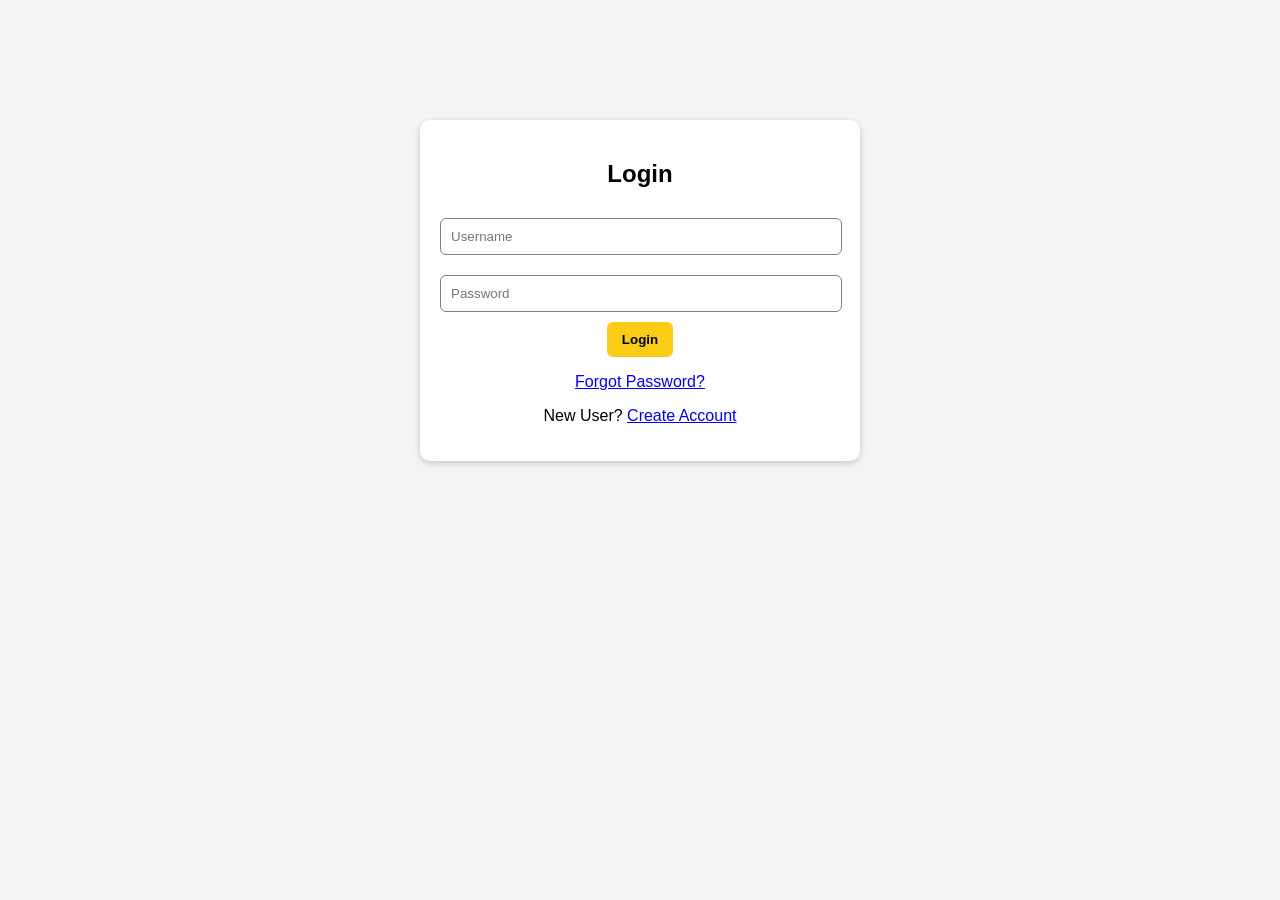
<file: index.html>
<!DOCTYPE html>
<html>
<head>
  <title>Login</title>
  <link rel="stylesheet" href="style.css">
</head>
<body>

<div class="form-box">
  <h2>Login</h2>
  <input type="text" id="loginUsername" placeholder="Username">
  <input type="password" id="loginPassword" placeholder="Password">
  <button onclick="login()">Login</button>

  <p><a href="forgot.html">Forgot Password?</a></p>
  <p>New User? <a href="signup.html">Create Account</a></p>
</div>

<script src="script.js"></script>
</body>
</html>
</file>
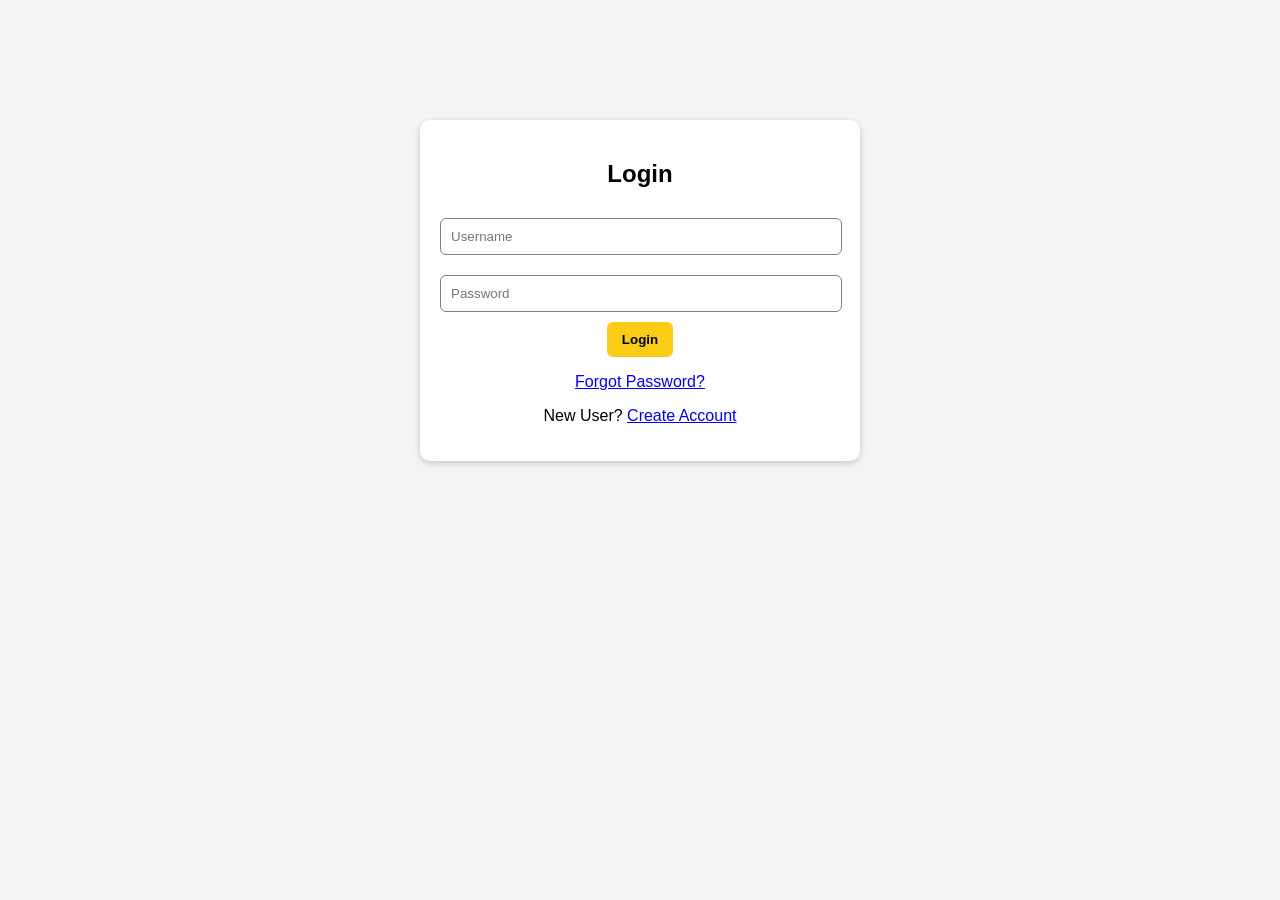
<file: dashboard.html>
<!DOCTYPE html>
<html>
<head>
  <title>Dashboard</title>
  <link rel="stylesheet" href="style.css">
</head>

<body onload="checkLogin(); loadActiveSprint();">

<div class="sidebar">
  <h2>Agile Tool</h2>
  <a href="dashboard.html">Dashboard</a>
  <a href="team.html">Team Management</a>
  <a href="sprint.html">Sprint Planning</a>
  <a href="kanban.html">Task Board</a>
  <a href="analytics.html">Analytics</a>
  <a href="#" onclick="logout()">Logout</a>
</div>

<div class="content">
  <h2>Dashboard</h2>

  <div class="card">
    <h3>Active Sprint</h3>
    <p id="activeSprint">No Sprint Created</p>
  </div>

  <div class="card">
    <h3>Modules</h3>
    <ul>
      <li>Team Management</li>
      <li>Create Sprint + Sprint History</li>
      <li>Add Task + Assign to Member</li>
      <li>Kanban Board (Drag & Drop)</li>
      <li>Analytics (Charts + Member Performance)</li>
    </ul>
  </div>

  <button class="logout-btn" onclick="logout()">Logout</button>
</div>

<script src="script.js"></script>
</body>
</html>
</file>
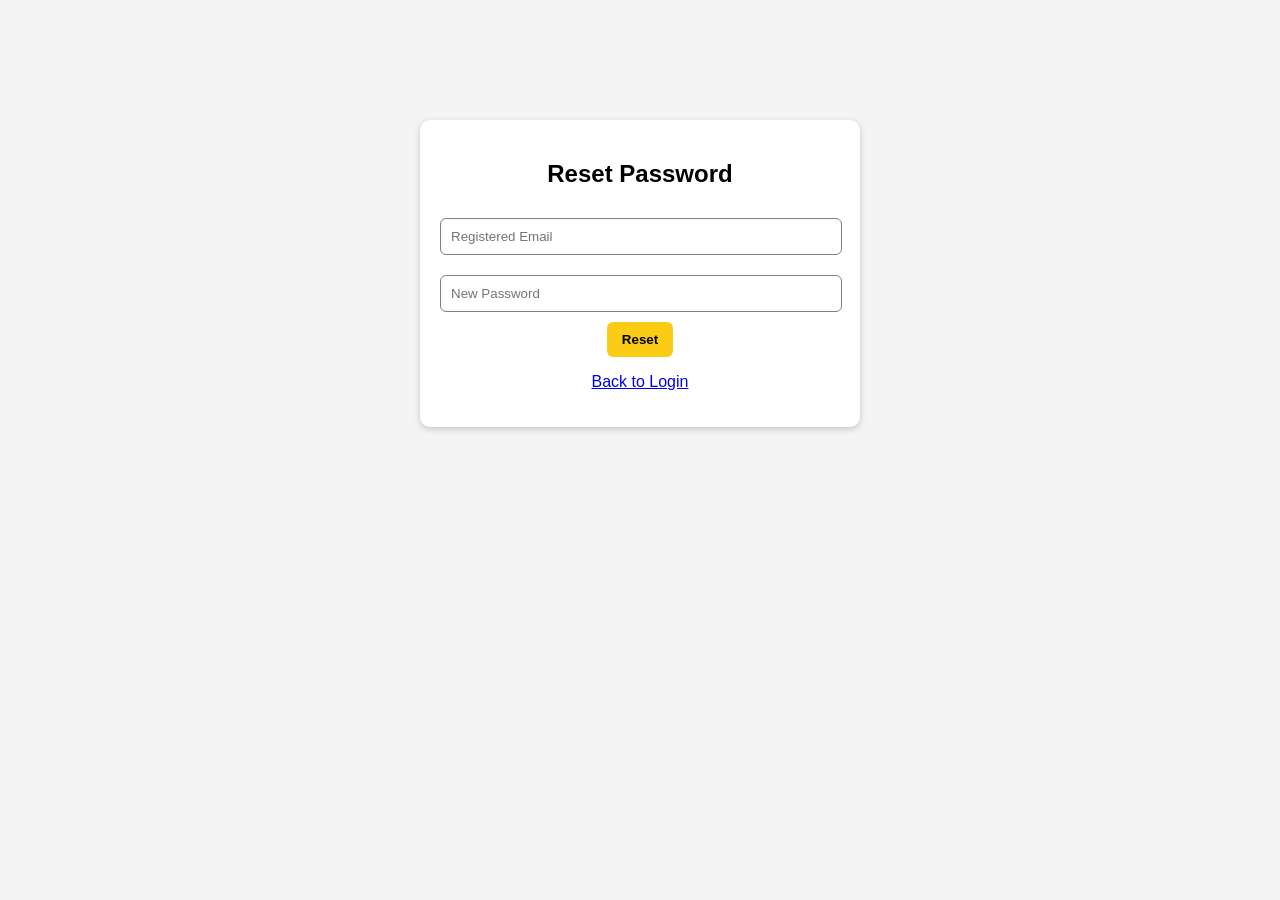
<file: forgot.html>
<!DOCTYPE html>
<html>
<head>
  <title>Forgot Password</title>
  <link rel="stylesheet" href="style.css">
</head>
<body>

<div class="form-box">
  <h2>Reset Password</h2>

  <input type="email" id="resetEmail" placeholder="Registered Email">
  <input type="password" id="resetPassword" placeholder="New Password">

  <button onclick="resetPassword()">Reset</button>

  <p><a href="index.html">Back to Login</a></p>
</div>

<script src="script.js"></script>
</body>
</html>
</file>
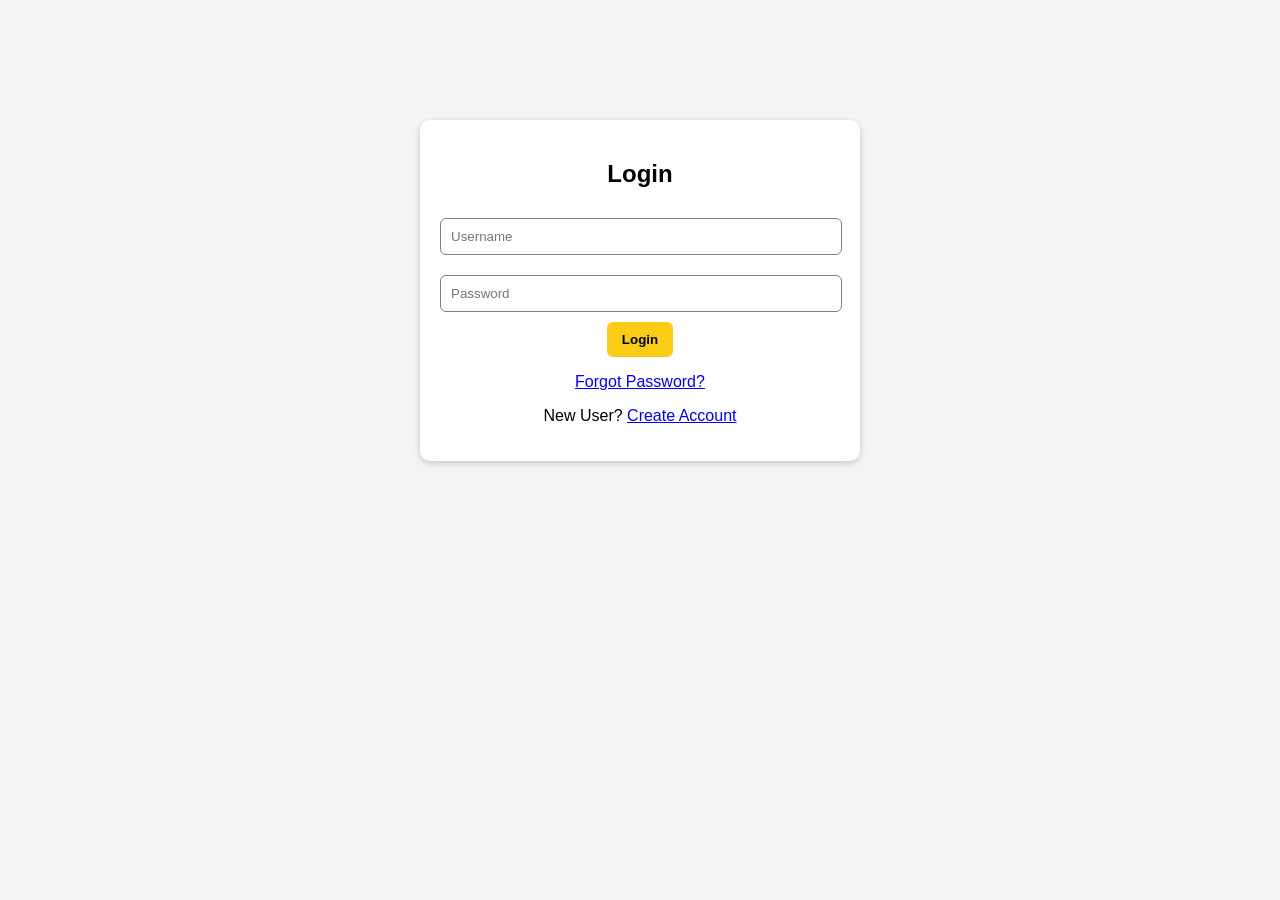
<file: kanban.html>
<!DOCTYPE html>
<html>
<head>
  <title>Kanban Board</title>
  <link rel="stylesheet" href="style.css">
</head>

<body onload="checkLogin(); loadKanban();">

<div class="sidebar">
  <h2>Agile Tool</h2>
  <a href="dashboard.html">Dashboard</a>
  <a href="team.html">Team Management</a>
  <a href="sprint.html">Sprint Planning</a>
  <a href="kanban.html">Task Board</a>
  <a href="analytics.html">Analytics</a>
  <a href="#" onclick="logout()">Logout</a>
</div>

<div class="content">
  <h2>Task Board (Kanban)</h2>

  <div class="kanban">
    <div class="column" ondrop="drop(event,'To Do')" ondragover="allowDrop(event)">
      <h3>To Do</h3>
      <div id="todo"></div>
    </div>

    <div class="column" ondrop="drop(event,'In Progress')" ondragover="allowDrop(event)">
      <h3>In Progress</h3>
      <div id="progress"></div>
    </div>

    <div class="column" ondrop="drop(event,'Done')" ondragover="allowDrop(event)">
      <h3>Done</h3>
      <div id="done"></div>
    </div>
  </div>

</div>

<script src="script.js"></script>
</body>
</html>
</file>
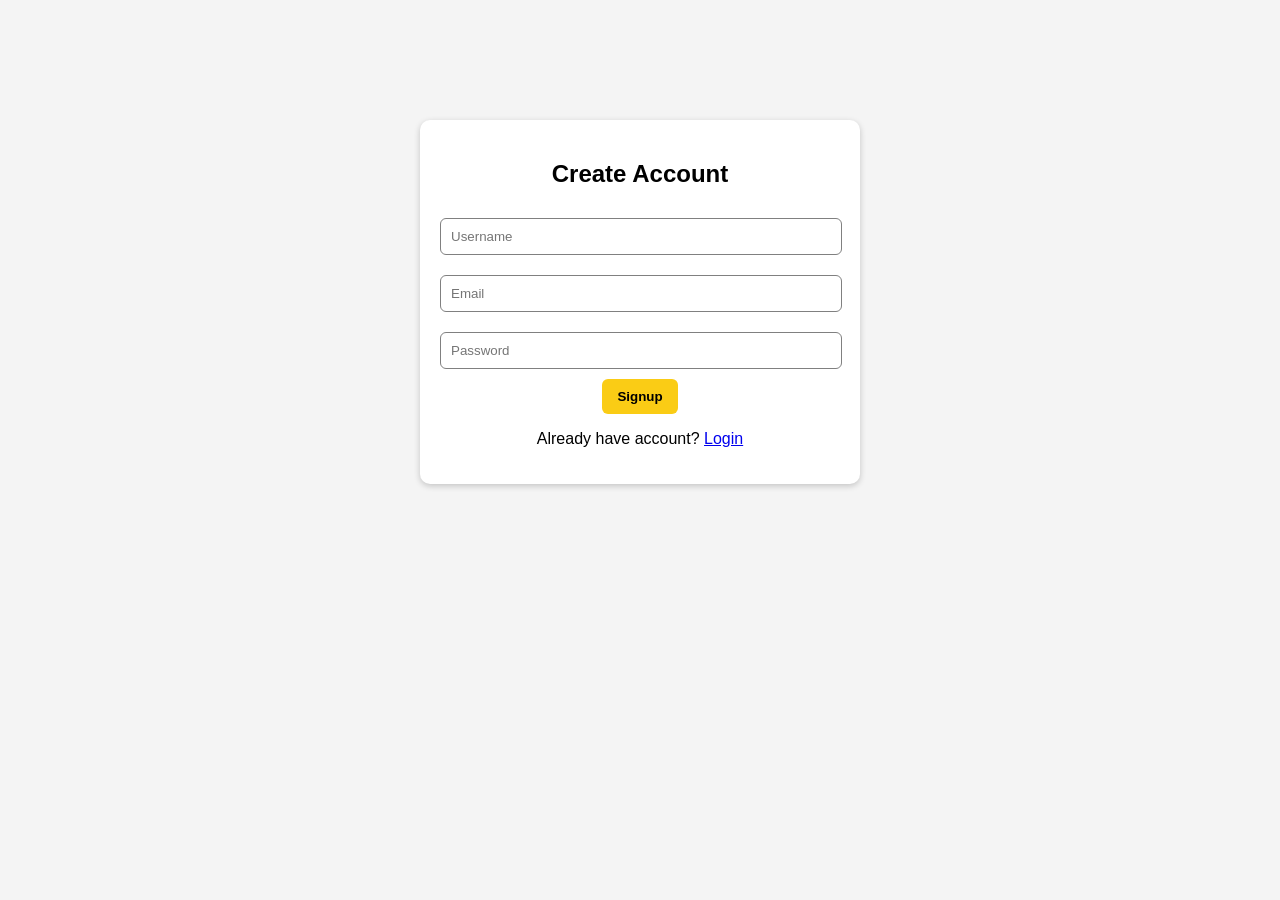
<file: signup.html>
<!DOCTYPE html>
<html>
<head>
  <title>Signup</title>
  <link rel="stylesheet" href="style.css">
</head>
<body>

<div class="form-box">
  <h2>Create Account</h2>

  <input type="text" id="signupUsername" placeholder="Username">
  <input type="email" id="signupEmail" placeholder="Email">
  <input type="password" id="signupPassword" placeholder="Password">

  <button onclick="signup()">Signup</button>

  <p>Already have account? <a href="index.html">Login</a></p>
</div>

<script src="script.js"></script>
</body>
</html>
</file>
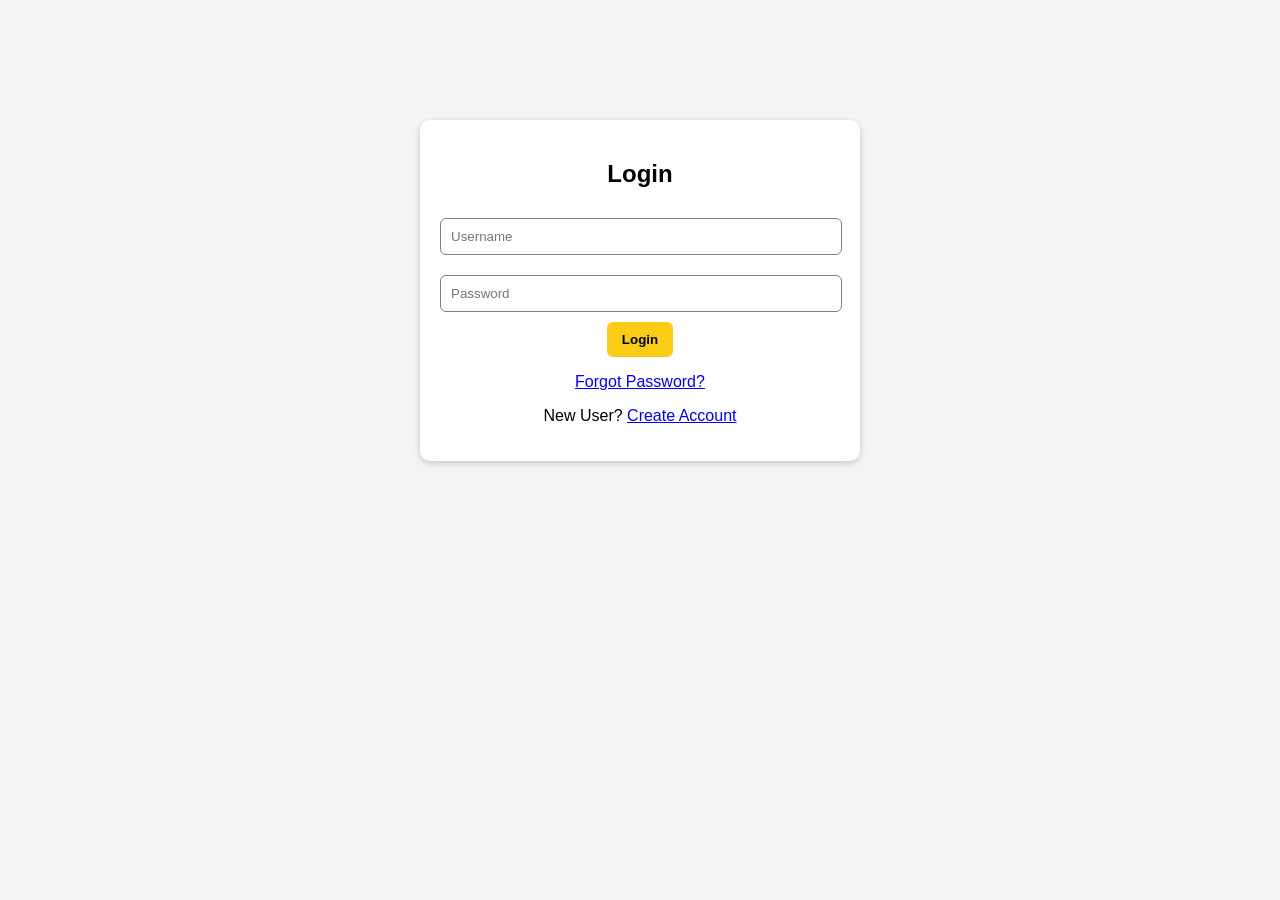
<file: sprint.html>
<!DOCTYPE html>
<html>
<head>
  <title>Sprint Planning</title>
  <link rel="stylesheet" href="style.css">
</head>

<body onload="checkLogin(); loadSprintHistory(); displayTasks(); loadTeamMembersDropdown();">

<div class="sidebar">
  <h2>Agile Tool</h2>
  <a href="dashboard.html">Dashboard</a>
  <a href="team.html">Team Management</a>
  <a href="sprint.html">Sprint Planning</a>
  <a href="kanban.html">Task Board</a>
  <a href="analytics.html">Analytics</a>
  <a href="#" onclick="logout()">Logout</a>
</div>

<div class="content">
  <h2>Sprint Planning</h2>

  <div class="card">
    <h3>Create Sprint</h3>
    <input type="text" id="sprintName" placeholder="Sprint Name">
    <input type="date" id="startDate">
    <input type="date" id="endDate">
    <button onclick="createSprint()">Create Sprint</button>
  </div>

  <div class="card">
    <h3>Sprint History</h3>
    <ul id="sprintHistory"></ul>
  </div>

  <div class="card">
    <h3>Add Task (Active Sprint)</h3>
    <input type="text" id="taskName" placeholder="Task Name">

    <select id="assignedTo">
      <option value="">-- Assign To --</option>
    </select>

    <button onclick="addTask()">Add Task</button>

    <h4>Task List</h4>
    <ul id="taskList"></ul>
  </div>

</div>

<script src="script.js"></script>
</body>
</html>
</file>
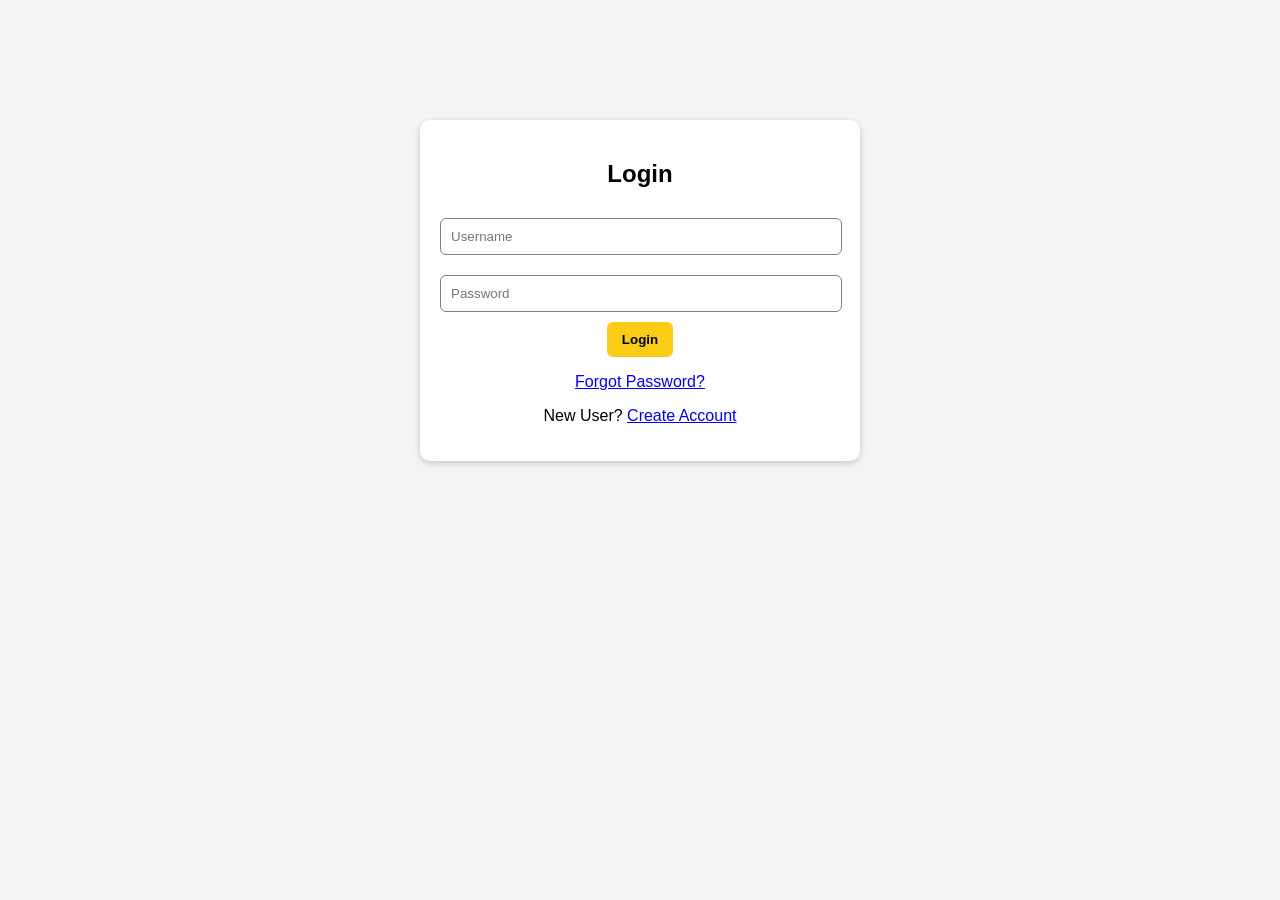
<file: team.html>
<!DOCTYPE html>
<html>
<head>
  <title>Team Management</title>
  <link rel="stylesheet" href="style.css">
</head>

<body onload="checkLogin(); loadTeamData();">

<div class="sidebar">
  <h2>Agile Tool</h2>
  <a href="dashboard.html">Dashboard</a>
  <a href="team.html">Team Management</a>
  <a href="sprint.html">Sprint Planning</a>
  <a href="kanban.html">Task Board</a>
  <a href="analytics.html">Analytics</a>
  <a href="#" onclick="logout()">Logout</a>
</div>

<div class="content">
  <h2>Team Management</h2>

  <div class="card">
    <h3>Set Team Leader</h3>
    <input type="text" id="leaderName" placeholder="Enter Team Leader Name">
    <button onclick="setTeamLeader()">Save Leader</button>

    <p><b>Current Leader:</b> <span id="currentLeader">Not Set</span></p>

    <button onclick="editTeamLeader()">Edit Leader</button>
    <button style="background:red;color:white;" onclick="deleteTeamLeader()">Delete Leader</button>
  </div>

  <div class="card">
    <h3>Add Team Member</h3>
    <input type="text" id="memberName" placeholder="Enter Member Name">
    <button onclick="addTeamMember()">Add Member</button>
  </div>

  <div class="card">
    <h3>Team Members List</h3>
    <ul id="memberList"></ul>
  </div>

</div>

<script src="script.js"></script>
</body>
</html>
</file>
<file: style.css>
body {
  margin: 0;
  font-family: Arial, sans-serif;
  background: #f4f4f4;
}

/* Sidebar */
.sidebar {
  width: 220px;
  height: 100vh;
  background: #1e293b;
  position: fixed;
  padding-top: 20px;
}

.sidebar h2 {
  color: white;
  text-align: center;
  margin-bottom: 25px;
}

.sidebar a {
  display: block;
  color: white;
  padding: 12px;
  text-decoration: none;
}

.sidebar a:hover {
  background: #334155;
}

/* Main Content */
.content {
  margin-left: 240px;
  padding: 20px;
}

.card {
  background: white;
  padding: 15px;
  margin-bottom: 15px;
  border-radius: 10px;
  box-shadow: 0px 2px 6px rgba(0, 0, 0, 0.2);
}

/* Form */
.form-box {
  width: 400px;
  margin: 120px auto;
  background: white;
  padding: 20px;
  border-radius: 10px;
  text-align: center;
  box-shadow: 0px 2px 6px rgba(0, 0, 0, 0.2);
}

input, select {
  width: 95%;
  padding: 10px;
  margin: 10px 0;
  border-radius: 6px;
  border: 1px solid gray;
}

button {
  padding: 10px 15px;
  background: #facc15;
  border: none;
  border-radius: 6px;
  cursor: pointer;
  font-weight: bold;
}

button:hover {
  background: #eab308;
}

.logout-btn {
  background: red;
  color: white;
}

.logout-btn:hover {
  background: darkred;
}

/* Kanban Board */
.kanban {
  display: flex;
  gap: 15px;
}

.column {
  flex: 1;
  background: #e2e8f0;
  padding: 10px;
  border-radius: 10px;
  min-height: 350px;
}

.column h3 {
  text-align: center;
}

.task {
  background: white;
  padding: 10px;
  margin: 10px 0;
  border-radius: 8px;
  cursor: grab;
  box-shadow: 0px 2px 4px rgba(0,0,0,0.2);
}

/* Chart */
canvas {
  width: 100% !important;
  height: 300px !important;
}
</file>
